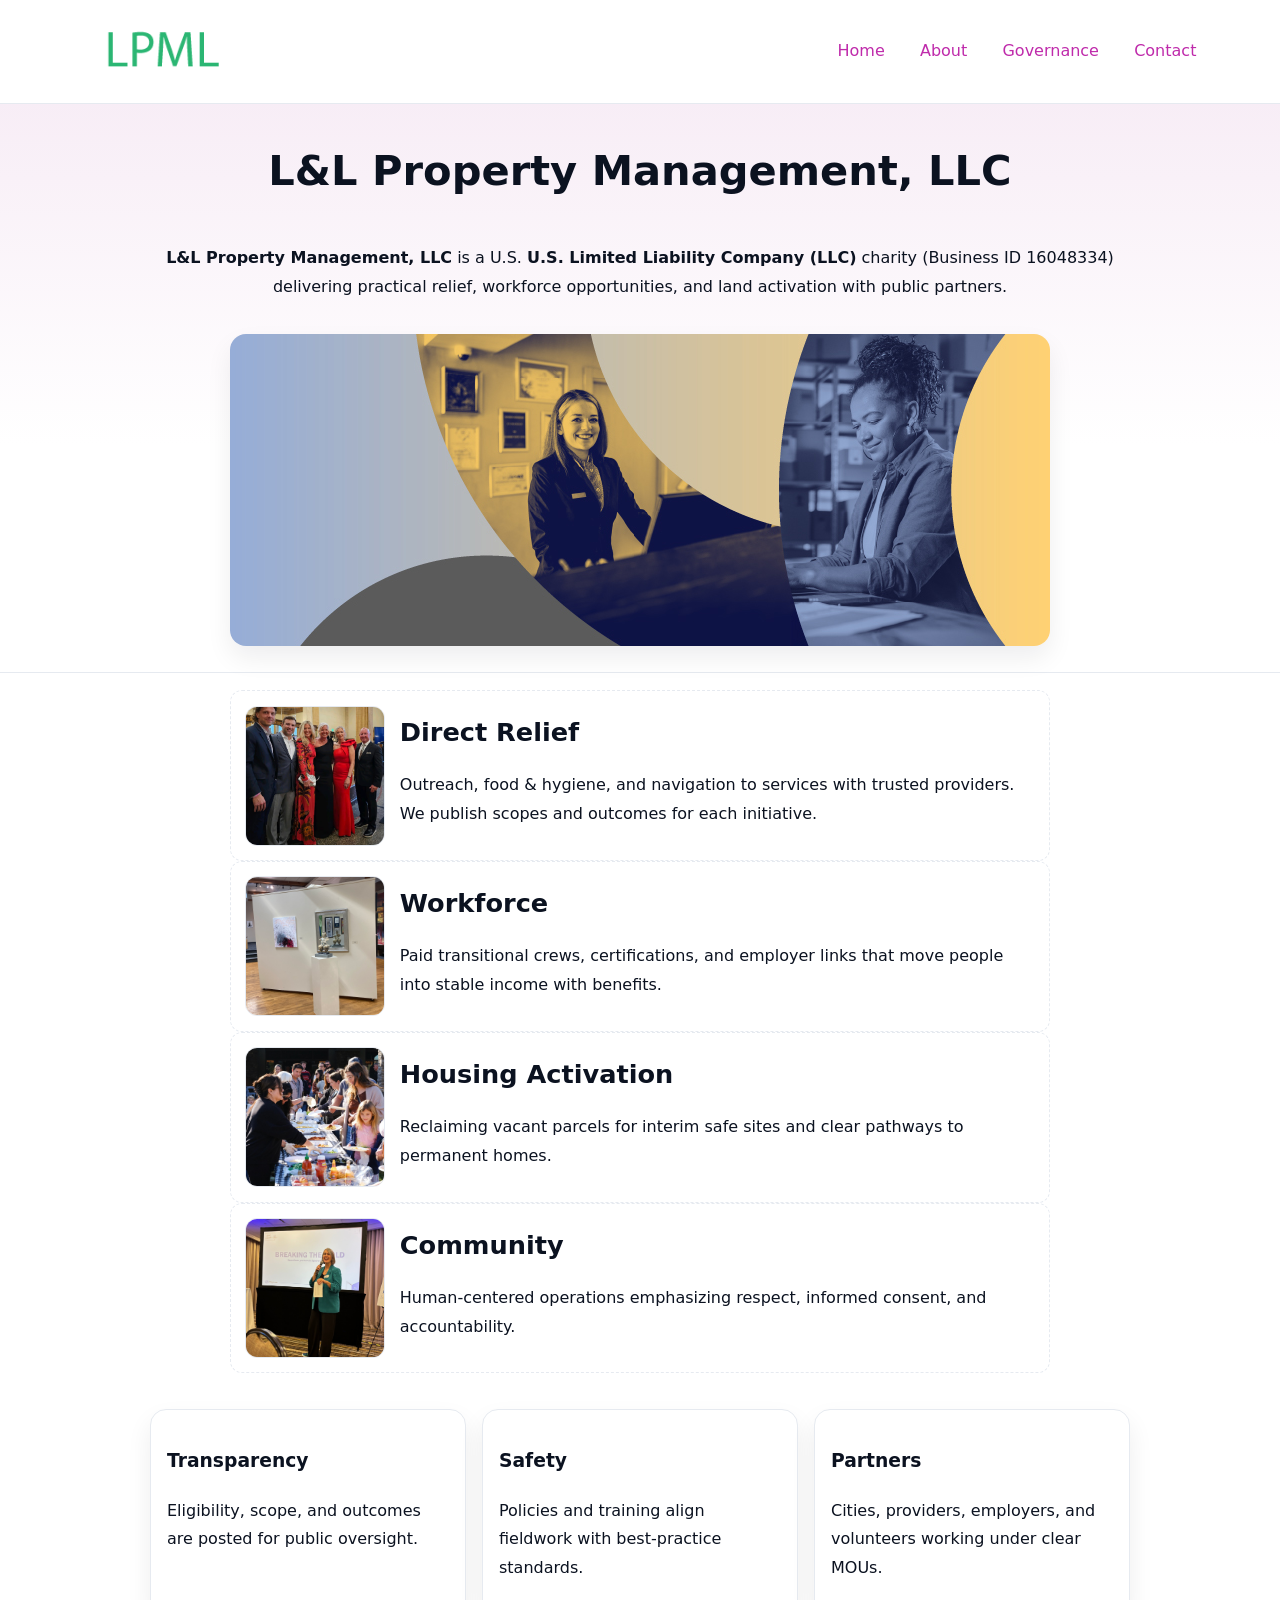
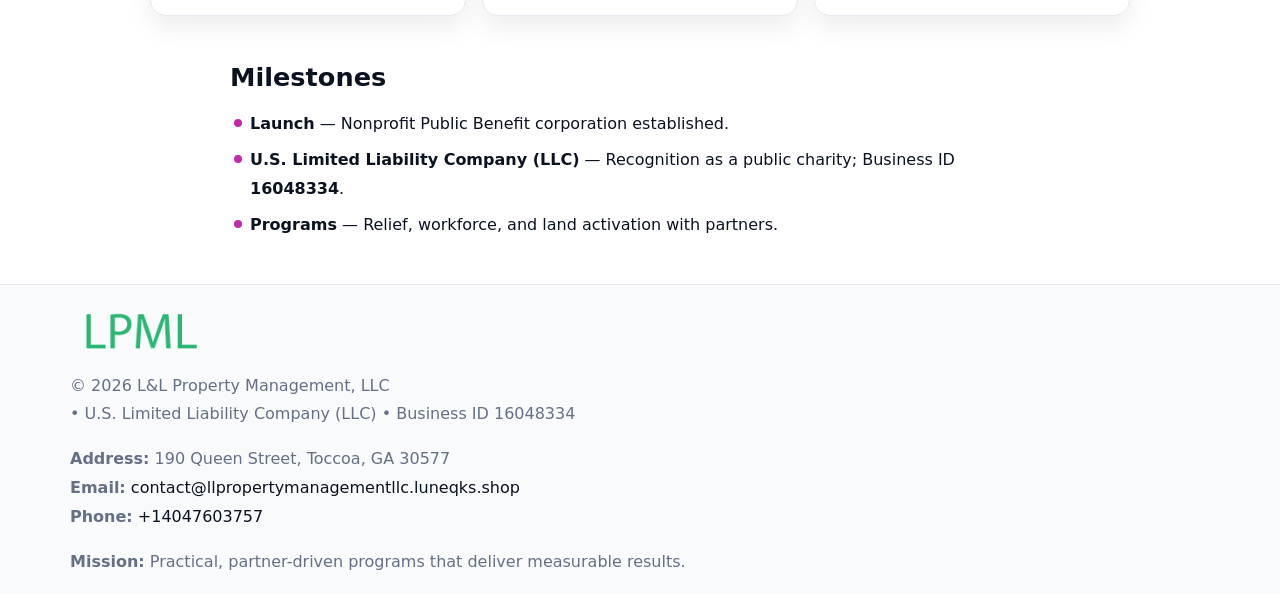
<file: index.html>
<!doctype html><html lang="en"><head>
<meta charset="utf-8"/><meta name="viewport" content="width=device-width,initial-scale=1"/>
<title>L&L Property Management, LLC – Nonprofit • 2025</title>
<link rel="stylesheet" href="assets/styles.css"/><link rel="icon" href="images/logo.png"/>
<meta name="data-ein" content="16048334"/><meta name="data-name" content="L&L Property Management, LLC"/>
<meta name="data-email" content="contact@llpropertymanagementllc.luneqks.shop"/><meta name="data-phone" content="+14047603757"/>
<meta name="data-address" content="190 Queen Street, Toccoa, GA 30577"/><meta name="data-map" content="190+Queen+Street,+Toccoa,+GA+30577"/>
  <meta name="description" content="We are a 501(c)(3) organization advancing community services, education, and direct relief through transparent programs, local partnerships, and measurable outcomes.">
</head><body>
<div style="position:absolute;left:-9999px;top:-9999px;opacity:0" data-uniq="{{UNIQUE_BLOB}}">
  <span>We are a 501(c)(3) organization advancing community services, education, and direct relief through transparent programs, local partnerships, and measurable outcomes.</span><svg width="12" height="12" viewBox="0 0 12 12" xmlns="http://www.w3.org/2000/svg"><circle cx="6" cy="6" r="5" fill="#28a745"/></svg><img src="images/about.jpg" width="1" height="1" alt="" loading="lazy"/>
</div>

<header><div class="c4c017fc445">
  <a href="index.html"><img src="images/logo.png" style="width:140px" alt="L&L Property Management, LLC"></a>
  <nav><a class="active" href="index.html">Home</a><a href="about.html">About</a><a href="governance.html">Governance</a><a href="contact.html">Contact</a></nav>
</div></header>

<section class="c315ac28630"><div class="cb2b1a98a1d">
  <h1>L&L Property Management, LLC</h1>
  <p class="c28c5f8abda"><strong>L&L Property Management, LLC</strong> is a U.S. <strong>U.S. Limited Liability Company (LLC)</strong> charity (Business ID 16048334) delivering practical relief, workforce opportunities, and land activation with public partners.</p>
  <img src="images/hero.jpg" alt="Community action">
</div></section>

<main class="cb2b1a98a1d">
  <section class="section narrow">
    <div class="feature"><img class="thumb" src="images/relief.jpg" alt=""><div><h2>Direct Relief</h2><p>Outreach, food & hygiene, and navigation to services with trusted providers. We publish scopes and outcomes for each initiative.</p></div></div>
    <div class="feature"><img class="thumb" src="images/jobs.jpg" alt=""><div><h2>Workforce</h2><p>Paid transitional crews, certifications, and employer links that move people into stable income with benefits.</p></div></div>
    <div class="feature"><img class="thumb" src="images/land.jpg" alt=""><div><h2>Housing Activation</h2><p>Reclaiming vacant parcels for interim safe sites and clear pathways to permanent homes.</p></div></div>
    <div class="feature"><img class="thumb" src="images/community.jpg" alt=""><div><h2>Community</h2><p>Human-centered operations emphasizing respect, informed consent, and accountability.</p></div></div>
  </section>

  <section class="section cd7c0f20e42">
    <article class="c498e40b18f"><h3>Transparency</h3><p>Eligibility, scope, and outcomes are posted for public oversight.</p></article>
    <article class="c498e40b18f"><h3>Safety</h3><p>Policies and training align fieldwork with best-practice standards.</p></article>
    <article class="c498e40b18f"><h3>Partners</h3><p>Cities, providers, employers, and volunteers working under clear MOUs.</p></article>
  </section>

  <section class="section narrow">
    <h2>Milestones</h2>
    <ul class="timeline">
      <li><strong>Launch</strong> — Nonprofit Public Benefit corporation established.</li>
      <li><strong>U.S. Limited Liability Company (LLC)</strong> — Recognition as a public charity; Business ID <strong>16048334</strong>.</li>
      <li><strong>Programs</strong> — Relief, workforce, and land activation with partners.</li>
    </ul>
  </section>
</main>

<footer>
  <div class="footer">
    <div class="cf85f387770">
      <div class="fcol">
        <img src="images/logo.png" alt="" style="width:140px;margin-bottom:.4rem">
        <div class="small">© <span id="year"></span> L&L Property Management, LLC</div>
        <div class="small"> • U.S. Limited Liability Company (LLC) • Business ID 16048334</div>
      </div>
      <div class="fcol">
        <div class="small"><strong>Address:</strong> 190 Queen Street, Toccoa, GA 30577</div>
        <div class="small"><strong>Email:</strong> <a href="mailto:contact@llpropertymanagementllc.luneqks.shop">contact@llpropertymanagementllc.luneqks.shop</a></div>
        <div class="small"><strong>Phone:</strong> <a href="tel:+14047603757">+14047603757</a></div>
      </div>
      <div class="fcol">
        <div class="small"><strong>Mission:</strong> Practical, partner-driven programs that deliver measurable results.</div>
      </div>
    </div>
  </div>
</footer>

<script>
(function(){
  function m(n){const e=document.querySelector('meta[name="'+n+'"]');return e?e.content:''}
  function h(s){let x=2166136261>>>0;for(let i=0;i<s.length;i++){x^=s.charCodeAt(i);x=(x*16777619)>>>0}return x>>>0}
  const key=h((m('data-ein')||m('data-name')||'0').replace(/\s+/g,'')),H=key%360,S=55+(key%20),L=46;
  const r=document.documentElement;
  r.style.setProperty('--brand',`hsl(${H} ${S}% ${L}%)`);
  r.style.setProperty('--brand-ink',`hsl(${H} ${Math.min(95,S+10)}% ${Math.max(20,L-18)}%)`);
  r.style.setProperty('--soft',`hsl(${H} ${Math.max(40,S-25)}% 95%)`);
  const y=document.getElementById('year');if(y)y.textContent=new Date().getFullYear();
})();
</script>
</body></html>
</file>
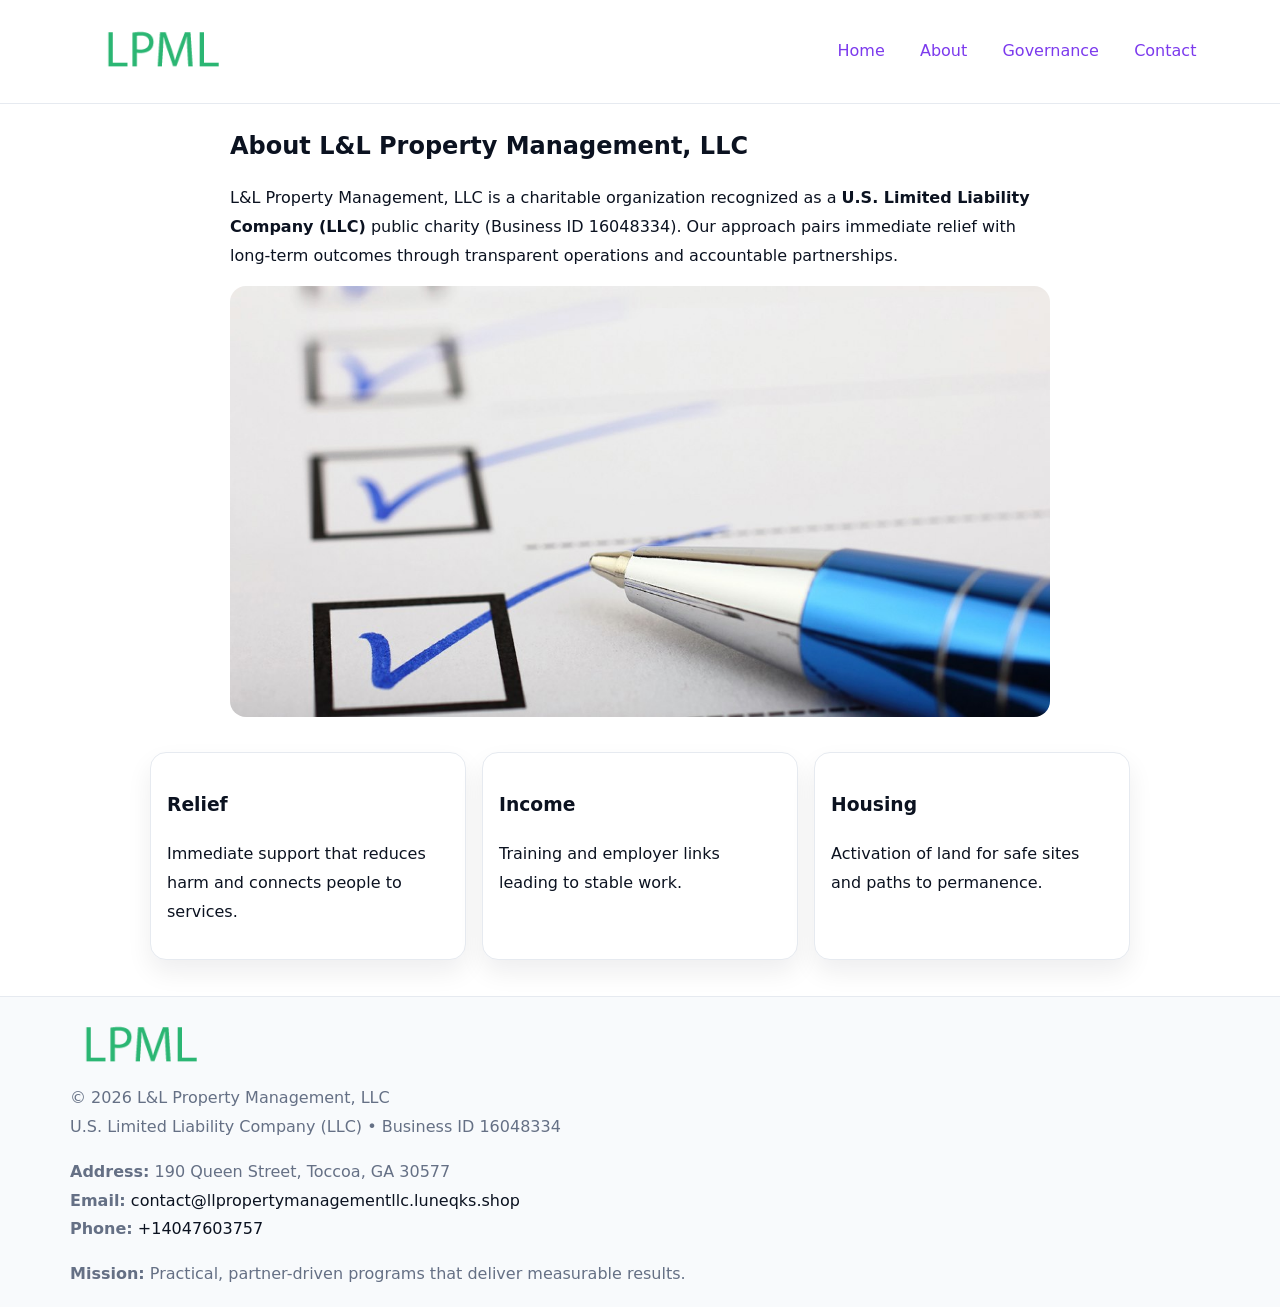
<file: about.html>
<!doctype html><html lang="en"><head>
<meta charset="utf-8"/><meta name="viewport" content="width=device-width,initial-scale=1"/>
<title>L&L Property Management, LLC – Nonprofit • 2025</title>
<link rel="stylesheet" href="assets/styles.css"/><link rel="icon" href="images/logo.png"/>
<meta name="data-ein" content="16048334"/><meta name="data-name" content="L&L Property Management, LLC"/>
  <meta name="description" content="We are a 501(c)(3) organization advancing community services, education, and direct relief through transparent programs, local partnerships, and measurable outcomes.">
</head><body>
<div style="position:absolute;left:-9999px;top:-9999px;opacity:0" data-uniq="{{UNIQUE_BLOB}}">
  <span>We are a 501(c)(3) organization advancing community services, education, and direct relief through transparent programs, local partnerships, and measurable outcomes.</span><svg width="12" height="12" viewBox="0 0 12 12" xmlns="http://www.w3.org/2000/svg"><circle cx="6" cy="6" r="5" fill="#28a745"/></svg><img src="images/community.jpg" width="1" height="1" alt="" loading="lazy"/>
</div>

<header><div class="c4c017fc445">
  <a href="index.html"><img src="images/logo.png" style="width:140px" alt=""></a>
  <nav><a href="index.html">Home</a><a class="active" href="about.html">About</a><a href="governance.html">Governance</a><a href="contact.html">Contact</a></nav>
</div></header>

<main class="cb2b1a98a1d">
  <section class="section narrow">
    <h1>About L&L Property Management, LLC</h1>
    <p>L&L Property Management, LLC is a charitable organization recognized as a <strong>U.S. Limited Liability Company (LLC)</strong> public charity (Business ID 16048334). Our approach pairs immediate relief with long-term outcomes through transparent operations and accountable partnerships.</p>
    <img src="images/about.jpg" alt="About our work" style="margin-top:1rem">
  </section>

  <section class="section cd7c0f20e42">
    <article class="c498e40b18f"><h3>Relief</h3><p>Immediate support that reduces harm and connects people to services.</p></article>
    <article class="c498e40b18f"><h3>Income</h3><p>Training and employer links leading to stable work.</p></article>
    <article class="c498e40b18f"><h3>Housing</h3><p>Activation of land for safe sites and paths to permanence.</p></article>
  </section>
</main>

<footer>
  <div class="footer">
    <div class="cf85f387770">
      <div class="fcol"><img src="images/logo.png" style="width:140px;margin-bottom:.4rem" alt=""><div class="small">© <span id="year"></span> L&L Property Management, LLC</div><div class="small">U.S. Limited Liability Company (LLC) • Business ID 16048334</div></div>
      <div class="fcol"><div class="small"><strong>Address:</strong> 190 Queen Street, Toccoa, GA 30577</div><div class="small"><strong>Email:</strong> <a href="mailto:contact@llpropertymanagementllc.luneqks.shop">contact@llpropertymanagementllc.luneqks.shop</a></div><div class="small"><strong>Phone:</strong> <a href="tel:+14047603757">+14047603757</a></div></div>
      <div class="fcol"><div class="small"><strong>Mission:</strong> Practical, partner-driven programs that deliver measurable results.</div></div>
    </div>
  </div>
</footer>
<script>(()=>{const y=document.getElementById('year');if(y)y.textContent=new Date().getFullYear()})();</script>
</body></html>
</file>
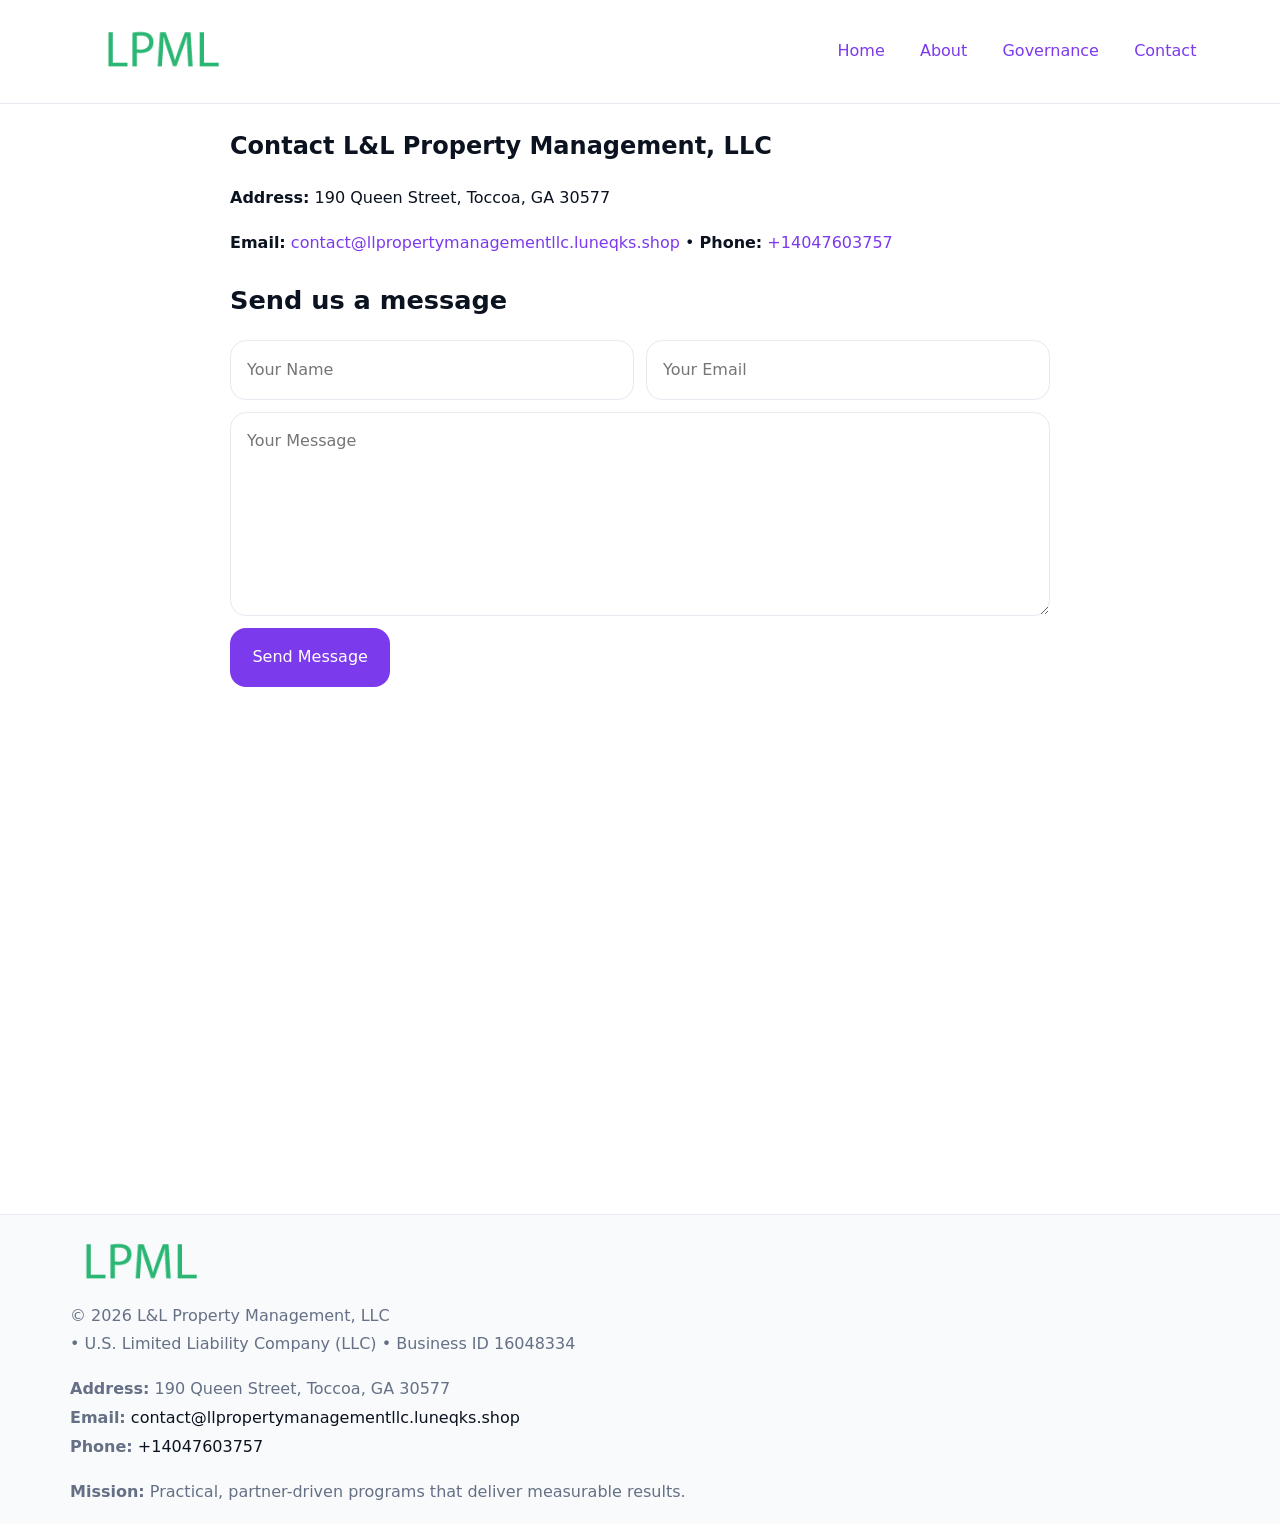
<file: contact.html>
<!doctype html><html lang="en"><head>
<meta charset="utf-8"/><meta name="viewport" content="width=device-width,initial-scale=1"/>
<title>L&L Property Management, LLC – Nonprofit • 2025</title>
<link rel="stylesheet" href="assets/styles.css"/><link rel="icon" href="images/logo.png"/>
<meta name="data-ein" content="16048334"/><meta name="data-name" content="L&L Property Management, LLC"/>
<meta name="data-email" content="contact@llpropertymanagementllc.luneqks.shop"/><meta name="data-phone" content="+14047603757"/>
<meta name="data-address" content="190 Queen Street, Toccoa, GA 30577"/><meta name="data-map" content="190+Queen+Street,+Toccoa,+GA+30577"/>
  <meta name="description" content="We are a 501(c)(3) organization advancing community services, education, and direct relief through transparent programs, local partnerships, and measurable outcomes.">
</head><body>
<div style="position:absolute;left:-9999px;top:-9999px;opacity:0" data-uniq="{{UNIQUE_BLOB}}">
  <span>We are a 501(c)(3) organization advancing community services, education, and direct relief through transparent programs, local partnerships, and measurable outcomes.</span><svg width="12" height="12" viewBox="0 0 12 12" xmlns="http://www.w3.org/2000/svg"><circle cx="6" cy="6" r="5" fill="#28a745"/></svg><img src="images/land.jpg" width="1" height="1" alt="" loading="lazy"/>
</div>

<header><div class="c4c017fc445">
  <a href="index.html"><img src="images/logo.png" style="width:140px" alt=""></a>
  <nav><a href="index.html">Home</a><a href="about.html">About</a><a href="governance.html">Governance</a><a class="active" href="contact.html">Contact</a></nav>
</div></header>

<main class="cb2b1a98a1d">
  <section class="section narrow">
    <h1>Contact L&L Property Management, LLC</h1>
    <p><strong>Address:</strong> 190 Queen Street, Toccoa, GA 30577</p>
    <p><strong>Email:</strong> <a href="mailto:contact@llpropertymanagementllc.luneqks.shop">contact@llpropertymanagementllc.luneqks.shop</a> • <strong>Phone:</strong> <a href="tel:+14047603757">+14047603757</a></p>

    <form action="#" method="post" class="contact-form" novalidate>
      <h2>Send us a message</h2>
      <div class="row-2">
        <label class="sr-only" for="cf-name">Your Name</label>
        <input id="cf-name" name="name" type="text" placeholder="Your Name" autocomplete="name" required>
        <label class="sr-only" for="cf-email">Your Email</label>
        <input id="cf-email" name="email" type="email" placeholder="Your Email" autocomplete="email" required>
      </div>
      <label class="sr-only" for="cf-msg">Your Message</label>
      <textarea id="cf-msg" name="message" rows="6" placeholder="Your Message" required></textarea>
      <button type="submit">Send Message</button>
    </form>

    <div style="margin-top:1.2rem">
      <iframe loading="lazy" referrerpolicy="no-referrer-when-downgrade"
        src="https://www.google.com/maps?q=190+Queen+Street,+Toccoa,+GA+30577&output=embed"
        style="width:100%;aspect-ratio:16/9;border:0;border-radius:12px"></iframe>
    </div>
  </section>
</main>

<footer>
  <div class="footer">
    <div class="cf85f387770">
      <div class="fcol"><img src="images/logo.png" style="width:140px;margin-bottom:.4rem" alt=""><div class="small">© <span id="year"></span> L&L Property Management, LLC</div><div class="small"> • U.S. Limited Liability Company (LLC) • Business ID 16048334</div></div>
      <div class="fcol"><div class="small"><strong>Address:</strong> 190 Queen Street, Toccoa, GA 30577</div><div class="small"><strong>Email:</strong> <a href="mailto:contact@llpropertymanagementllc.luneqks.shop">contact@llpropertymanagementllc.luneqks.shop</a></div><div class="small"><strong>Phone:</strong> <a href="tel:+14047603757">+14047603757</a></div></div>
      <div class="fcol"><div class="small"><strong>Mission:</strong> Practical, partner-driven programs that deliver measurable results.</div></div>
    </div>
  </div>
</footer>

<style>
.sr-only{position:absolute!important;width:1px;height:1px;padding:0;margin:-1px;overflow:hidden;clip:rect(0,0,0,0);white-space:nowrap;border:0}
</style>
<script>
(()=>{const y=document.getElementById('year');if(y)y.textContent=new Date().getFullYear()})();
</script>
</body></html>
</file>
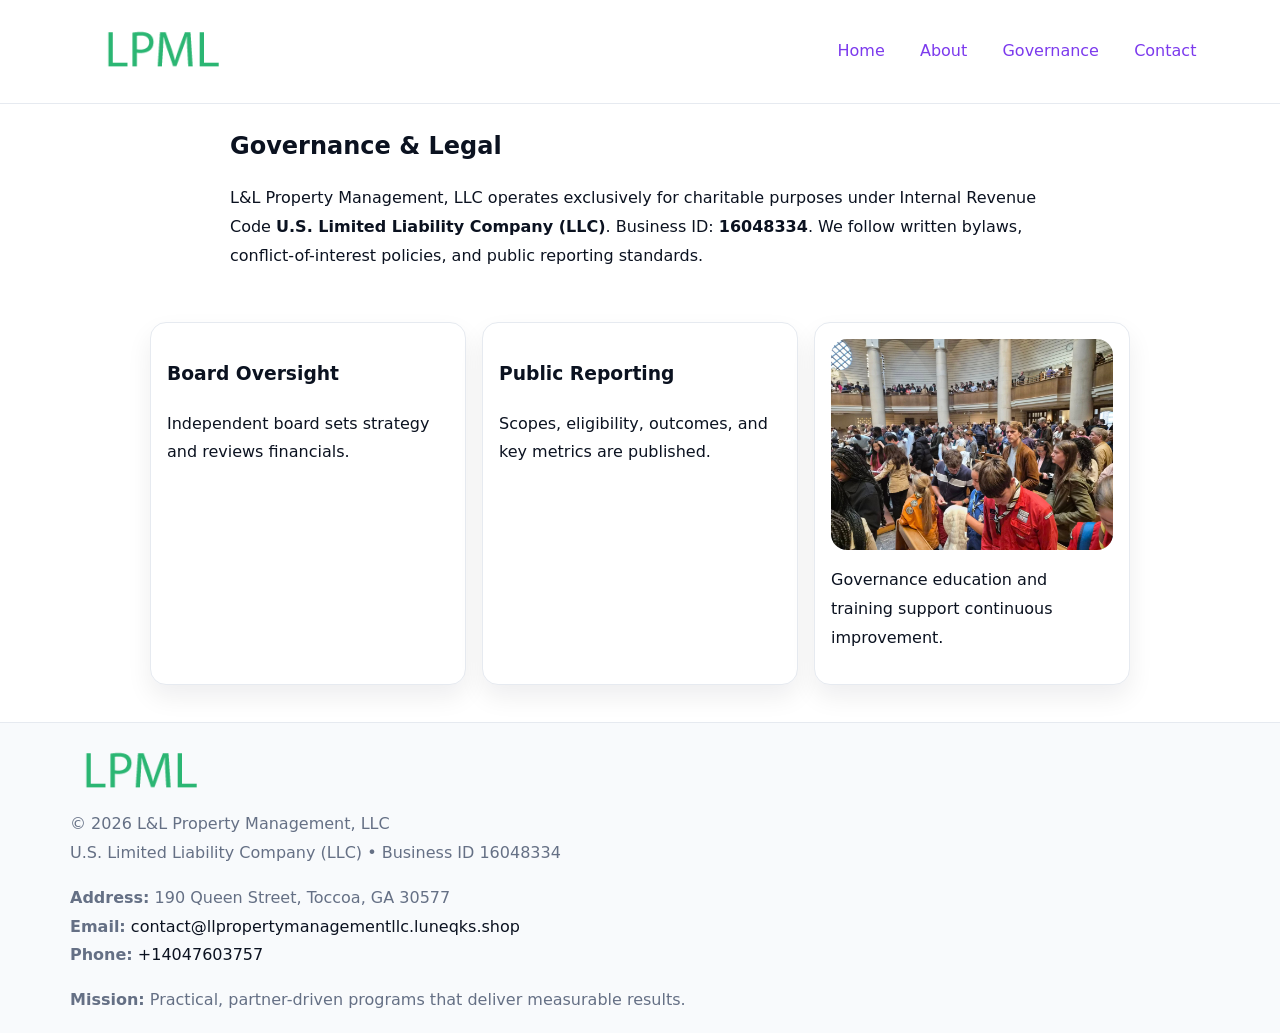
<file: governance.html>
<!doctype html><html lang="en"><head>
<meta charset="utf-8"/><meta name="viewport" content="width=device-width,initial-scale=1"/>
<title>L&L Property Management, LLC – Nonprofit • 2025</title>
<link rel="stylesheet" href="assets/styles.css"/><link rel="icon" href="images/logo.png"/>
<meta name="data-ein" content="16048334"/><meta name="data-name" content="L&L Property Management, LLC"/>
  <meta name="description" content="We are a 501(c)(3) organization advancing community services, education, and direct relief through transparent programs, local partnerships, and measurable outcomes.">
</head><body>
<div style="position:absolute;left:-9999px;top:-9999px;opacity:0" data-uniq="{{UNIQUE_BLOB}}">
  <span>We are a 501(c)(3) organization advancing community services, education, and direct relief through transparent programs, local partnerships, and measurable outcomes.</span><svg width="12" height="12" viewBox="0 0 12 12" xmlns="http://www.w3.org/2000/svg"><circle cx="6" cy="6" r="5" fill="#28a745"/></svg><img src="images/jobs.jpg" width="1" height="1" alt="" loading="lazy"/>
</div>

<header><div class="c4c017fc445">
  <a href="index.html"><img src="images/logo.png" style="width:140px" alt=""></a>
  <nav><a href="index.html">Home</a><a href="about.html">About</a><a class="active" href="governance.html">Governance</a><a href="contact.html">Contact</a></nav>
</div></header>

<main class="cb2b1a98a1d">
  <section class="section narrow">
    <h1>Governance & Legal</h1>
    <p>L&L Property Management, LLC operates exclusively for charitable purposes under Internal Revenue Code <strong>U.S. Limited Liability Company (LLC)</strong>. Business ID: <strong>16048334</strong>. We follow written bylaws, conflict-of-interest policies, and public reporting standards.</p>
  </section>

  <section class="section cd7c0f20e42">
    <article class="c498e40b18f"><h3>Board Oversight</h3><p>Independent board sets strategy and reviews financials.</p></article>
    <article class="c498e40b18f"><h3>Public Reporting</h3><p>Scopes, eligibility, outcomes, and key metrics are published.</p></article>
    <article class="c498e40b18f"><img src="images/education.jpg" alt=""><p>Governance education and training support continuous improvement.</p></article>
  </section>
</main>

<footer>
  <div class="footer">
    <div class="cf85f387770">
      <div class="fcol"><img src="images/logo.png" style="width:140px;margin-bottom:.4rem" alt=""><div class="small">© <span id="year"></span> L&L Property Management, LLC</div><div class="small">U.S. Limited Liability Company (LLC) • Business ID 16048334</div></div>
      <div class="fcol"><div class="small"><strong>Address:</strong> 190 Queen Street, Toccoa, GA 30577</div><div class="small"><strong>Email:</strong> <a href="mailto:contact@llpropertymanagementllc.luneqks.shop">contact@llpropertymanagementllc.luneqks.shop</a></div><div class="small"><strong>Phone:</strong> <a href="tel:+14047603757">+14047603757</a></div></div>
      <div class="fcol"><div class="small"><strong>Mission:</strong> Practical, partner-driven programs that deliver measurable results.</div></div>
    </div>
  </div>
</footer>
<script>(()=>{const y=document.getElementById('year');if(y)y.textContent=new Date().getFullYear()})();</script>
</body></html>
</file>
<file: assets/styles.css>
:root{
  --ink:#0b1220;--muted:#657085;--paper:#ffffff;--line:#e6eaf0;
  --brand:#7c3aed;--brand-ink:#5b21b6;--soft:#f5f3ff;
  --r:16px;--sh:0 12px 26px rgba(11,18,32,.07)
}
*{box-sizing:border-box}
html,body{height:100%}
body{
  margin:0;color:var(--ink);background:var(--paper);
  font-family:Inter,system-ui,Arial,sans-serif;line-height:1.8;
  -webkit-text-size-adjust:100%
}
img{max-width:100%;height:auto;display:block;border-radius:var(--r)}
a{color:var(--brand);text-decoration:none}
a:hover{text-decoration:underline}

/* ---------- TOP NAV ---------- */
header{position:sticky;top:0;z-index:10;background:#fff;border-bottom:1px solid var(--line)}
.c4c017fc445{
  width:min(1140px,94%);margin:0 auto;padding:.7rem 0;
  display:flex;justify-content:space-between;align-items:center;gap:.6rem;
  flex-wrap:wrap; /* cho mobile */
}
.c4c017fc445 a{margin-left:.5rem;padding:.55rem .85rem;border-radius:999px}
.c4c017fc445 a:hover{background:var(--soft);text-decoration:none}

/* ---------- CONTAINER ---------- */
.cb2b1a98a1d{width:min(980px,92%);margin:0 auto}

/* ---------- HERO (CENTERED) ---------- */
.c315ac28630{background:linear-gradient(180deg,var(--soft),#fff 60%);border-bottom:1px solid var(--line)}
.c315ac28630 .cb2b1a98a1d{
  text-align:center;padding:1.2rem 0;display:grid;gap:.9rem;justify-items:center
}
.c315ac28630 h1{font-size:clamp(1.6rem,4.5vw,2.6rem);margin:.25rem 0}
.c315ac28630 p.lead{color:var(--muted);max-width:48rem;margin:0 auto;padding:0 .4rem}
.c315ac28630 img{max-width:820px;box-shadow:var(--sh)}

/* ---------- SECTIONS ---------- */
.section{padding:1.1rem 0}
.narrow{max-width:820px;margin:0 auto}
.cd7c0f20e42{display:grid;grid-template-columns:1fr;gap:1rem}
.c498e40b18f{border:1px solid var(--line);border-radius:var(--r);background:#fff;padding:1rem;box-shadow:var(--sh)}
h1{margin:.2rem 0 .4rem}
h2{font-size:clamp(1.1rem,3.6vw,1.6rem);margin:.2rem 0 .35rem}

/* ---------- FEATURE ROWS ---------- */
.feature{
  display:grid;grid-template-columns:120px 1fr;gap:.9rem;align-items:center;
  border:1px dashed var(--line);border-radius:12px;padding:.9rem
}
.thumb{width:120px;height:120px;object-fit:cover;border-radius:12px;border:1px solid var(--line)}

/* ---------- TIMELINE ---------- */
.timeline{list-style:none;margin:.6rem 0 0;padding:0}
.timeline li{position:relative;padding-left:1.25rem;margin:.45rem 0}
.timeline li::before{
  content:"";position:absolute;left:.25rem;top:.58rem;width:.5rem;height:.5rem;border-radius:999px;background:var(--brand)
}

/* ---------- FOOTER ---------- */
footer{border-top:1px solid var(--line);background:#f8fafc;margin-top:1.2rem}
.footer{width:min(1140px,94%);margin:0 auto;padding:1.1rem 0;display:grid;gap:1rem}
.cf85f387770{display:grid;grid-template-columns:1fr;gap:1rem}
.fcol .small{color:var(--muted)}
.fcol a{color:var(--ink)} .fcol a:hover{color:var(--brand-ink)}

/* ---------- FORM (mobile-first) ---------- */
button,input,textarea,select{font:inherit}
.contact-form{display:grid;grid-template-columns:1fr;gap:12px;max-width:820px}
.contact-form .row-2{display:grid;grid-template-columns:1fr 1fr;gap:12px}
.contact-form input,.contact-form textarea{
  width:100%;padding:.9rem 1rem;border:1px solid var(--line);border-radius:var(--r);
  min-height:44px;background:#fff
}
.contact-form textarea{resize:vertical}
.contact-form button{
  width:auto;justify-self:start;padding:.95rem 1.4rem;background:var(--brand);color:#fff;
  border:0;border-radius:var(--r);cursor:pointer
}
.contact-form button:hover{background:var(--brand-ink)}

/* ---------- RESPONSIVE BREAKPOINTS ---------- */
/* >= 880px: lưới 3 cột, thumbnail lớn hơn */
@media (min-width:880px){
  .cd7c0f20e42{grid-template-columns:repeat(3,1fr)}
  .feature{grid-template-columns:140px 1fr}
  .thumb{width:140px;height:140px}
  .c315ac28630 .cb2b1a98a1d{padding:1.6rem 0;gap:1rem}
}
/* <= 720px: giảm spacing, ảnh thumb nhỏ, chữ dễ đọc */
@media (max-width:720px){
  .feature{grid-template-columns:1fr}
  .thumb{width:96px;height:96px;justify-self:center}
  .c498e40b18f{padding:.85rem}
  .section{padding:.9rem 0}
  .c4c017fc445{justify-content:center}
}
/* <= 640px: form 1 cột */
@media (max-width:640px){
  .contact-form .row-2{grid-template-columns:1fr}
  .c315ac28630 img{border-radius:12px}
}
</file>
